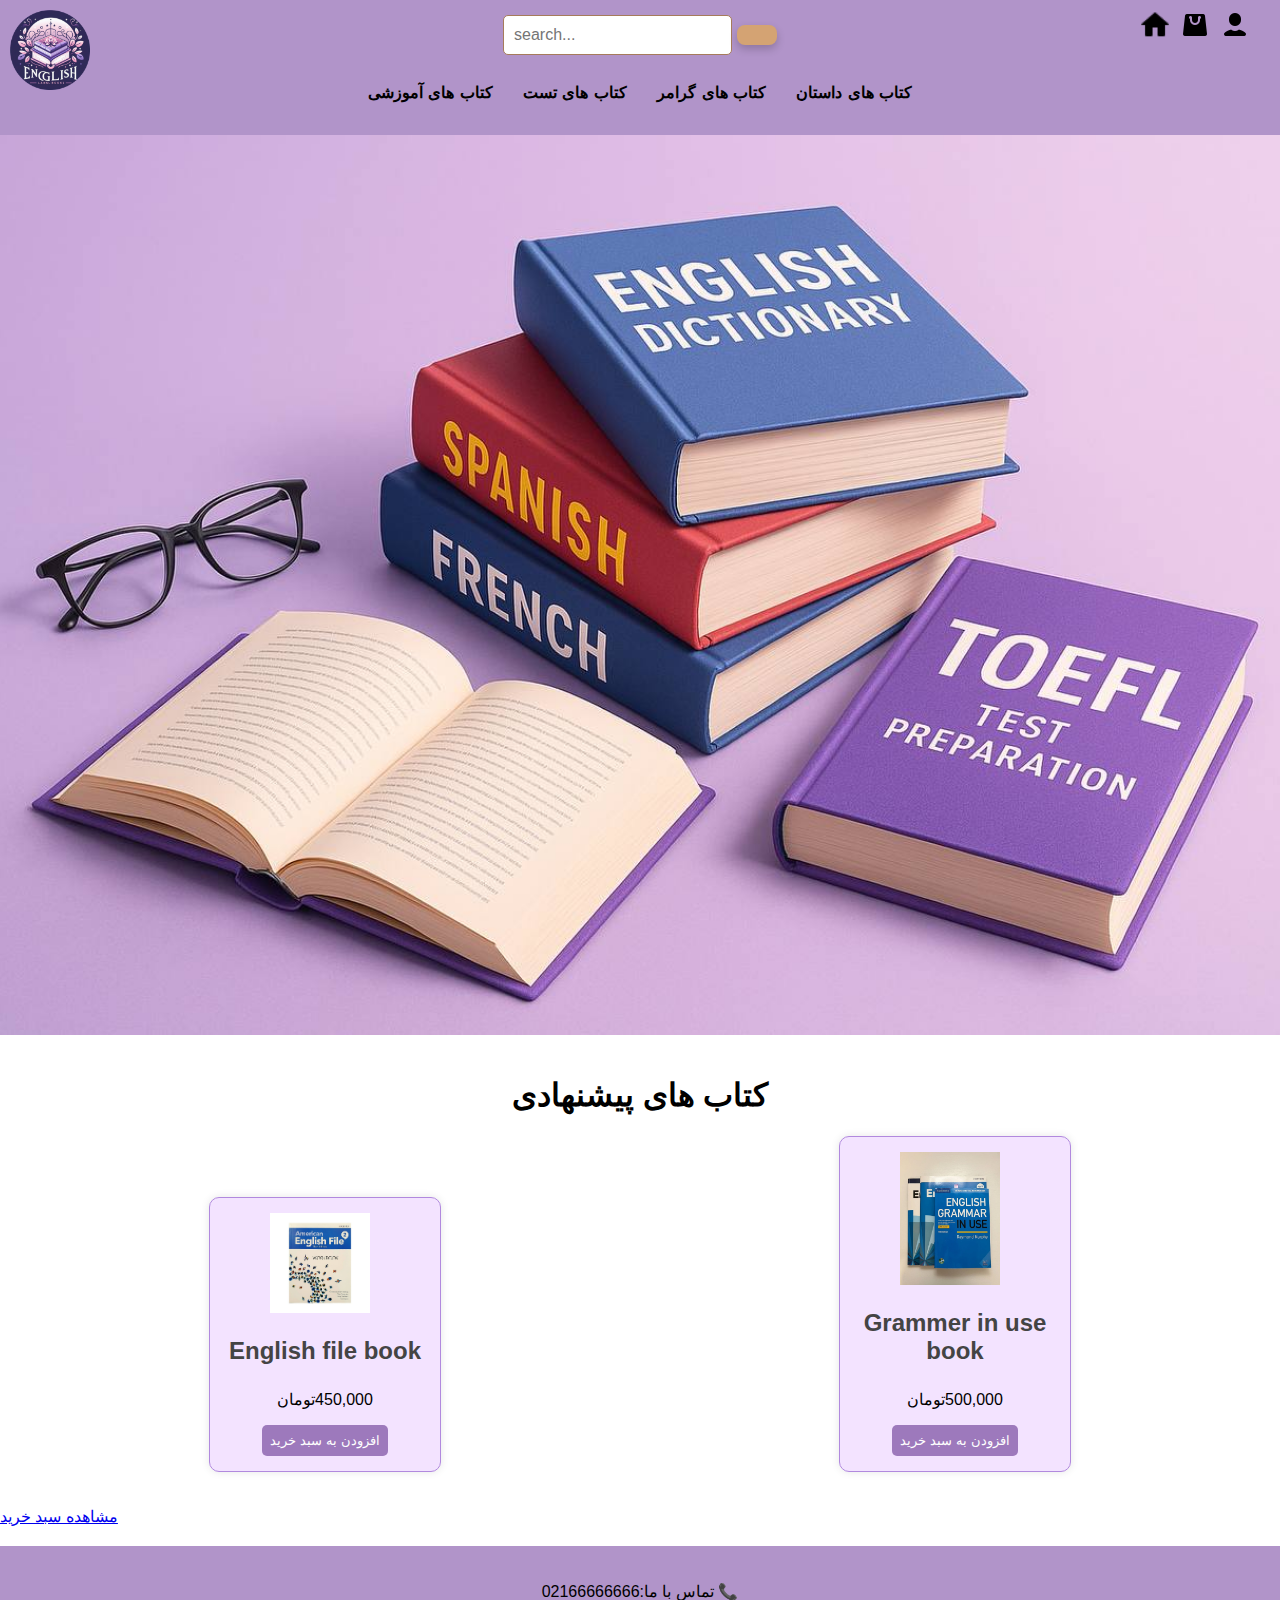
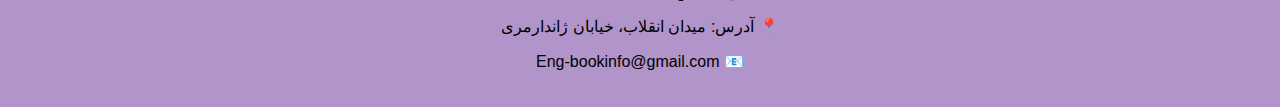
<file: index.html>
<!doctype html>
<html>
<head>
<meta charset="utf-8">
<title>Book Site</title>
<link href="style.css" rel="stylesheet" type="text/css">
</head>

<body>  
  <header class="header">
     <div class="logo">
       <img src="logo book.png" alt="logo">
     </div>
  <!--در سمت راست یه بخش درست میکنه -->
     <div class="right-section">
          <a href="#" class="icon-button"><img src="home.png" alt="home"></a>
          <a href="E:\Uni\HTML\site\shoppingbag.html" class="icon-button"><img src="shoppingbag.png" alt="shop"></a>
          <a href="E:\Uni\HTML\site\form.html" class="icon-button"><img src="person.png" alt="person"></a>
          </div>
  <!-- سرچ -->
     <div class="header-content">
      <div class="search-bar">
       <input type="text" placeholder="search..." class="search-input">
       <button class="search-button"></button>
     </div>

      <!--منو -->
     <nav class="menu">
       <ul>
         <li>کتاب های آموزشی
           <ul class="submenu">
             <li><a href="oxford.html">Oxford English Learning</a></li>
             <li><a href="vocabulary.html">Advanced Vocabulary Guide</a></li>
           </ul>
         </li>

         <li>کتاب های تست
           <ul class="submenu">
             <li><a href="Ielts.html">IELTS Practice Tests</a></li>
             <li><a href="combridge.html">Cambridge Exam Guides</a></li>
           </ul>
         </li>

         <li>کتاب های گرامر
           <ul class="submenu">
             <li><a href="basic.html">Basic English Grammer</a></li>
             <li><a href="perfect.html">Perfect Tenses Explained</a></li>
           </ul>
         </li>

          <li>کتاب های داستان
           <ul class="submenu">
             <li><a href="Harry.html">Harry Potter</a></li>
             <li><a href="Greate.html">The Great Gatsby</a></li>
             <li><a href="pride.html">Pride and prejudice</a></li>
           </ul>
         </li>
       </ul>
     </nav>
     </div>
   </header>

      
    <section class="home">
       <div class="home-container">
       </div>
   </section>
   <!-- بخش جدید شامل عکس یا متن و رنگ بکگراند -->
   <section class="background"></section>
   <div class="products">
     <h1>کتاب های پیشنهادی</h1>
     
    <!-- لیست کتاب ها -->
     <div class="book-list">
       <div class="book">
         <img src="Eng file.jpg" alt="first book" width="120">
         <h2>English file book</h2>
         <p>450,000تومان</p>
         <button onClick="addToCart('English file', 450000 , 'Eng file.jpg')">افزودن به سبد خرید</button>
       </div>
       
       <div class="book">
         <img src="Grammer (1).jpg" alt="second book" width="120">
         <h2>Grammer in use book</h2>
         <p>500,000تومان</p>
         <button onClick="addToCart('Grammer in use', 500000 , 'Grammer (1).jpg')">افزودن به سبد خرید</button>
       </div>
      </div>
    </div>       
    <!-- رفتن به سبد خرید -->
  <a href="shoppingbag.html"> مشاهده سبد خرید </a>
  
    <script>
	<!-- اطلاعات سبد خرید رو از localStorage میخونه -->
	  let cart = JSON.parse(localStorage.getItem('cart')) || [];	  
	 
	<!-- وقتی صدا زده بشه محصول جدید به سبد اضافه میشه -->
	   function addToCart(name,price,image){
		   const existing = cart.find(item => item.name ===name);
		   
	<!-- اگر محصول بوده یدونه اضافه و بیشتر از 5 نمیذاره -->
		   if (existing){
			   if (existing.quantity < 5){
				   existing.quantity += 1;
			   }
	<!-- اگر محصول نبوده اضافه میکنه -->
		   } else {
             cart.push({name: name, price:price , image:image, quantity:1});
		   }
    <!-- سبد رو بروز رسانی میکنه -->
		   localStorage.setItem('cart',JSON.stringify(cart));
		   
	<!-- تعداد رو بروز رسانی میکنه -->
		   updateCartCount();
	   }
	<!-- تعداد آیتم های سبد رو نشون میده -->
	   window.onload = updateCartCount;	   
		   
	</script>
    <!-- تگ فوتر -->
    <footer class="footer">
     <p>تماس با ما:02166666666 📞 </p>
     <p>آدرس: میدان انقلاب، خیابان ژاندارمری 📍 </p>
     <p> Eng-bookinfo@gmail.com 📧 </p>
    </footer>

</body>
</html>
</file>
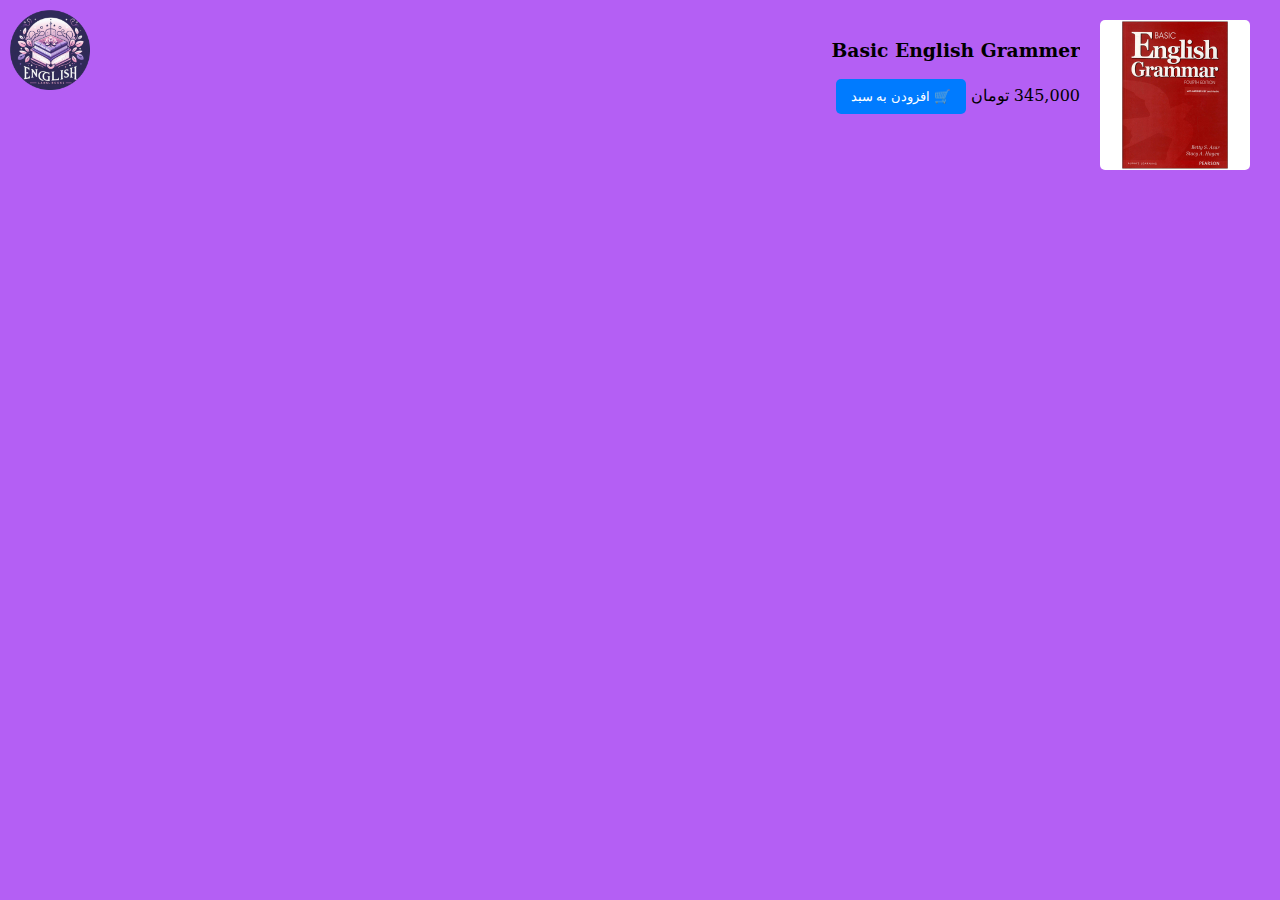
<file: basic.html>
<!doctype html>
<html>
<head>
<meta charset="utf-8">
<title>Basic English Grammer</title>
<link rel="stylesheet" href="style.css">
</head>

<body>
<body class="basic-page">
<header>
    <div class="main-header-content">
        <div class="logo">
            <a href="index.html"><img src="logo book.png" alt="logo"></a>
        </div>
              <div class="menu-item">
        <img src="basic.jpg" alt="pride">
        <div class="menu-item-details">
          <h3>Basic English Grammer</h3>
          <span class="price">345,000 تومان</span>
          <button class="btn-buy" onclick="addToCart('Pride and prejudice', 345000)">🛒   افزودن به سبد </button>
        </div>
      </div>
      <script>
    function addToCart(name, price) {
        let cart = JSON.parse(localStorage.getItem("cart")) || [];
        let item = cart.find(product => product.name === name);
    
        if (item) {
            item.qty += 1; 
        } else {
            cart.push({ name: name, price: price, qty: 1 });
        }
    
        localStorage.setItem("cart", JSON.stringify(cart));
        alert(name + " به سبد خرید اضافه شد ✅");
    }
</script>

</body>
</html>
</file>
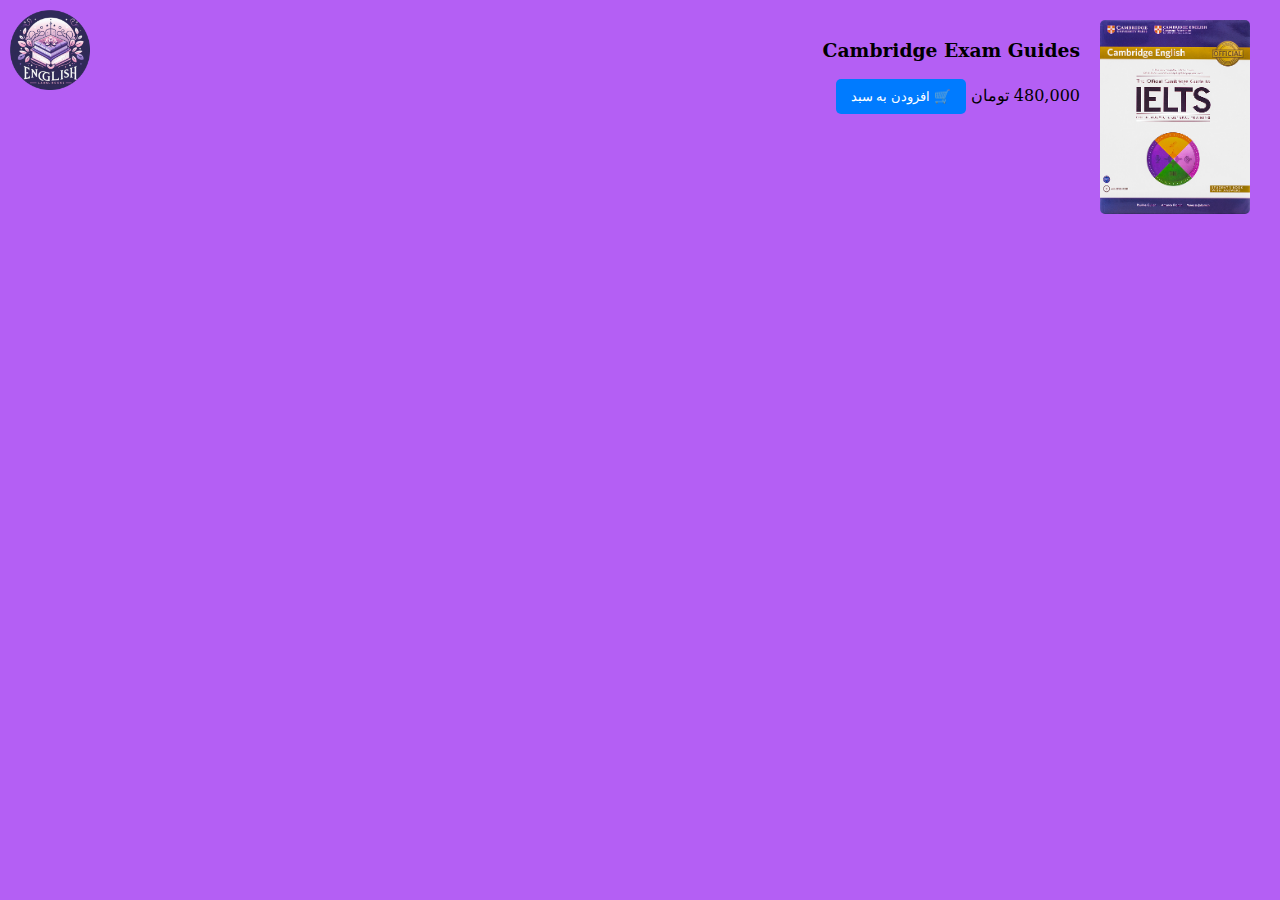
<file: combridge.html>
<!doctype html>
<html>
<head>
<meta charset="utf-8">
<title>Cambridge Exam Guides</title>
<link rel="stylesheet" href="style.css">
</head>

<body>
<body class="combridge-page">
<header>
    <div class="main-header-content">
        <div class="logo">
            <a href="index.html"><img src="logo book.png" alt="logo"></a>
        </div>
              <div class="menu-item">
        <img src="combridge.png" alt="combridge">
        <div class="menu-item-details">
          <h3>Cambridge Exam Guides</h3>
          <span class="price">480,000 تومان</span>
          <button class="btn-buy" onclick="addToCart('Cambridge Exam Guides', 480000)">🛒   افزودن به سبد </button>
        </div>
      </div>
      <script>
    function addToCart(name, price) {
        let cart = JSON.parse(localStorage.getItem("cart")) || [];
        let item = cart.find(product => product.name === name);
    
        if (item) {
            item.qty += 1; 
        } else {
            cart.push({ name: name, price: price, qty: 1 });
        }
    
        localStorage.setItem("cart", JSON.stringify(cart));
        alert(name + " به سبد خرید اضافه شد ✅");
    }
</script>

</body>
</html>
</file>
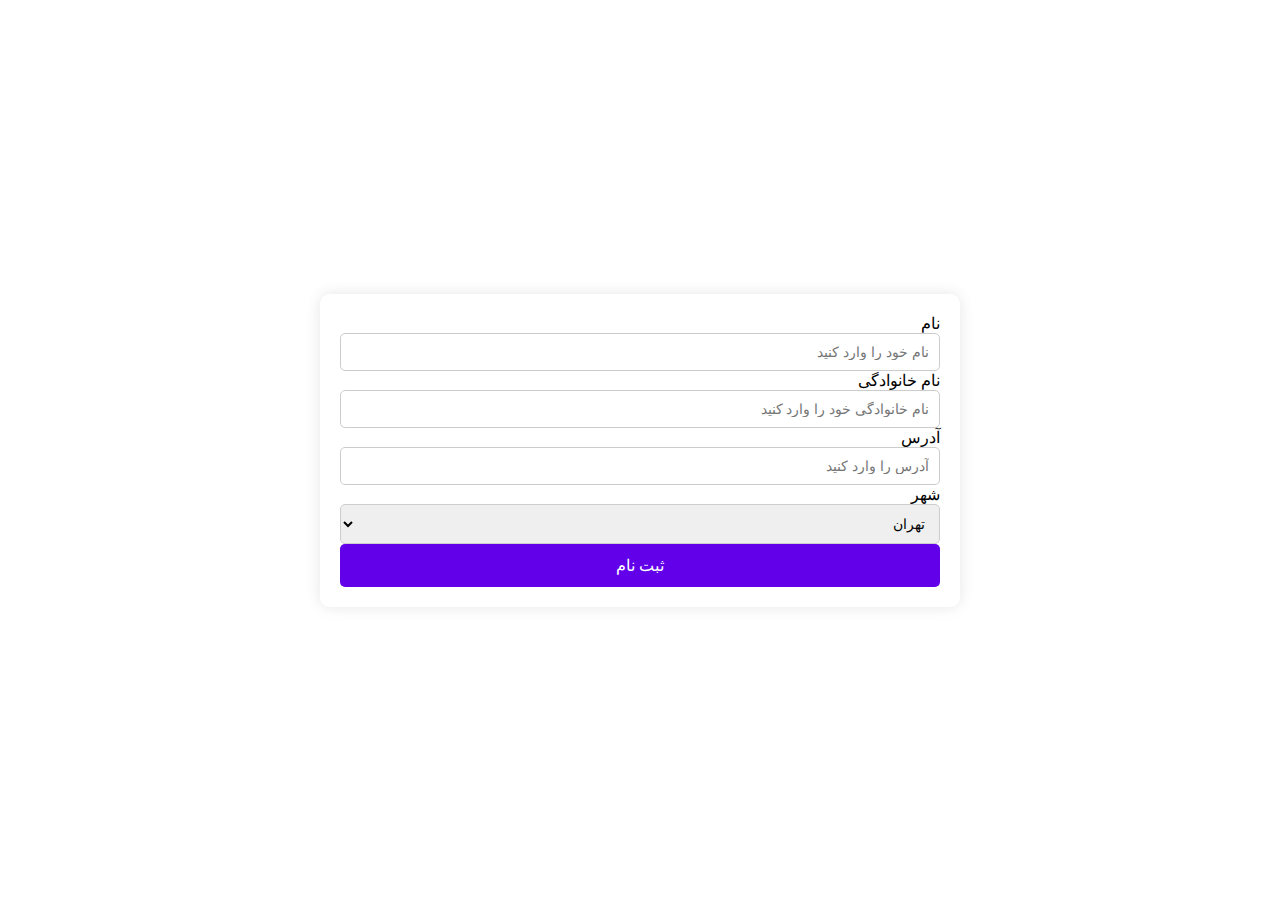
<file: form.html>
<!doctype html>
<html>
<head>
<meta charset="utf-8">
<link href="style.css" rel="stylesheet" type="text/css">
<title>Form</title>
</head>

<body>
<!-- ساختار کلی ص -->
<div class="form-wrapper">
 <div class="form-container">
<!-- وقتی کاربر روی ثبت نام بزنه اجرا میشه -->
  <form onSubmit="return validateForm()">
   <form method="get" action="#">   
<!-- فیلد نام -->
      <label for="name"> نام </label>
       <input type="text" id="fname" maxlength="8" placeholder="نام خود را وارد کنید" onFocus="highlight(this)" onBlur="reset(this)" oninput="toUpperCase()" required>
       
 <!-- فیلد نام خانوادگی -->
      <label for="lname"> نام خانوادگی </label>
       <input type="text" id="lname" maxlength="8" placeholder="نام خانوادگی خود را وارد کنید" oninput="toUpperCase()" required>
       
 <!-- فیلد آدرس -->
       <label for="address"> آدرس </label>
         <input type="text" id="address" maxlength="20" placeholder="آدرس را وارد کنید" required>
         
  <!-- منوی کشویی انتخاب شهر -->
      <label for="city">شهر </label>
     <select name="city">
       <option value="تهران">تهران</option>
       <option value="قزوین">قزوین</option>
       <option value="گیلان">گیلان</option>
     </select>

<!-- دکمه ارسال فرم -->
    <input type="submit" value="ثبت نام">
    </form> </form>
</div>
</div>
<script>
<!-- به حروف بزرگ تبدیل میکنه -->
   function toUpperCase(){
	   const fnameInput = document.getElementById("fname");
	   fnameInput.value = fnameInput.value.toUpperCase();
	   const name = document.getElementById("fname").value.toUpperCase();
   }
   
<!-- وقتی کاربر روی اون فیلد بره رنگش بنفش میشه -->
   function highlight(x) {
	   x.style.backgroundColor="violet";
   }
   
<!-- وقتی کاربر روی اون فیلد بره رنگش بنفش میشه -->
   function reset(x) {
	   x.style.backgroundColor="violet";
   }
   
   <!-- وقتی ثبت نام رو بزنیم پیام میده -->
   function validateform(){
	   alert("اطلاعات با موفقیت ارسال شد")
	   
   }
</script>
</body>
</html>
</file>
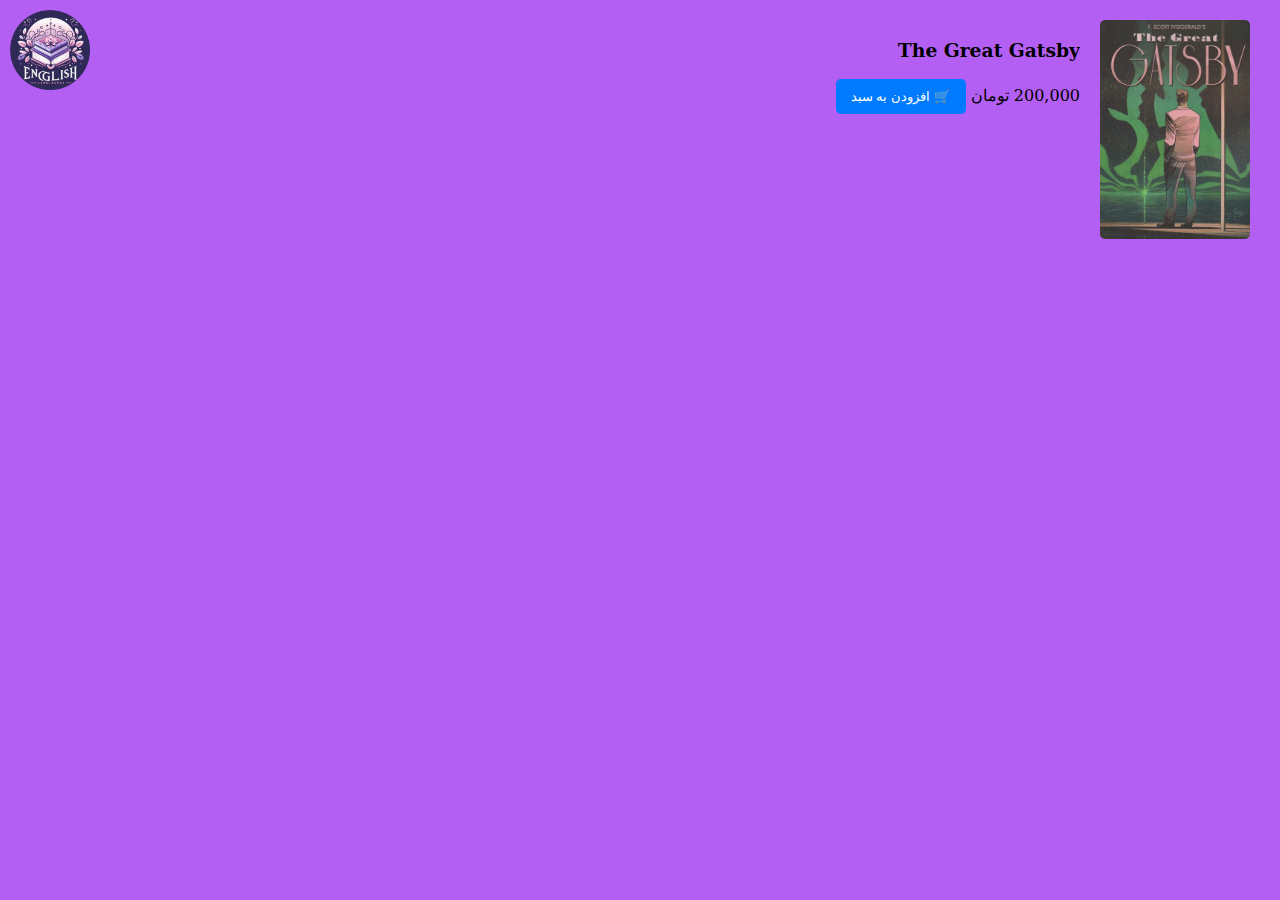
<file: Greate.html>
<!doctype html>
<html>
<head>
<meta charset="utf-8">
<title>The Great Gatsby</title>
<link rel="stylesheet" href="style.css">
</head>

<body>
<body class="greate-page">
<header>
    <div class="main-header-content">
        <div class="logo">
            <a href="index.html"><img src="logo book.png" alt="logo"></a>
        </div>
              <div class="menu-item">
        <img src="Gatsby.jpg" alt="Gatsby">
        <div class="menu-item-details">
          <h3>The Great Gatsby</h3>
          <span class="price">200,000 تومان</span>
          <button class="btn-buy" onclick="addToCart('Great Gatsby', 200000)">🛒   افزودن به سبد </button>
        </div>
      </div>
      <script>
    function addToCart(name, price) {
        let cart = JSON.parse(localStorage.getItem("cart")) || [];
        let item = cart.find(product => product.name === name);
    
        if (item) {
            item.qty += 1; 
        } else {
            cart.push({ name: name, price: price, qty: 1 });
        }
    
        localStorage.setItem("cart", JSON.stringify(cart));
        alert(name + " به سبد خرید اضافه شد ✅");
    }
</script>

</body>
</html>
</file>
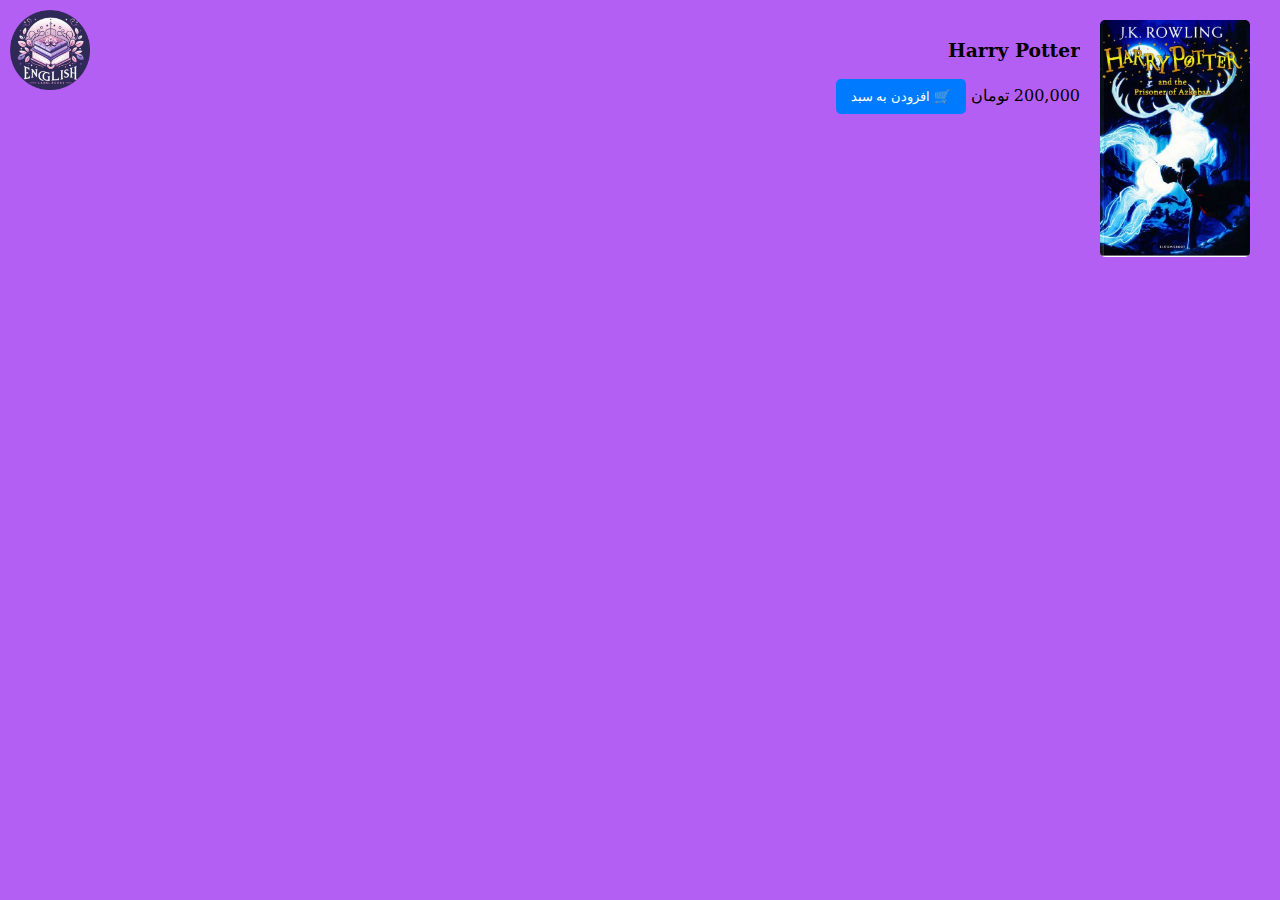
<file: Harry.html>
<!doctype html>
<html>
<head>
<meta charset="utf-8">
<title>Harry</title>
<link rel="stylesheet" href="style.css">
</head>

<body>
<!-- استایل مخصوص این ص -->
<body class="harry-page">
<header>
    <div class="main-header-content">
 <!-- لوگوی سایت-->
        <div class="logo">
            <a href="index.html"><img src="logo book.png" alt="logo"></a>
        </div>
       <div class="menu-item">
 <!-- نمایش عکس کتاب -->
        <img src="harry.jpg" alt="harry">
        <div class="menu-item-details">
 <!-- عنوان کتاب -->
          <h3>Harry Potter</h3>
          <span class="price">200,000 تومان</span>
 <!-- دکمه افزودن به سبد خرید -->
          <button class="btn-buy" onclick="addToCart('Harry Potter', 200000)">🛒   افزودن به سبد </button>
        </div>
      </div>
      <script>
<!-- سبد از حافظه خونده بشه -->
    function addToCart(name, price) {
        let cart = JSON.parse(localStorage.getItem("cart")) || [];
<!-- بررسی میکنه آیا محصول قبلا در سبد بوده یا خیر -->
        let item = cart.find(product => product.name === name);
    
<!-- اگر نبوده با تعداد 1 اضافه میشه -->
        if (item) {
            item.qty += 1; 
        } else {
            cart.push({ name: name, price: price, qty: 1 });
        }
    
<!-- تعداد رو ذخیره و پیام میدهد -->
        localStorage.setItem("cart", JSON.stringify(cart));
        alert(name + " به سبد خرید اضافه شد ✅");
    }
</script>


</body>
</html>
</file>
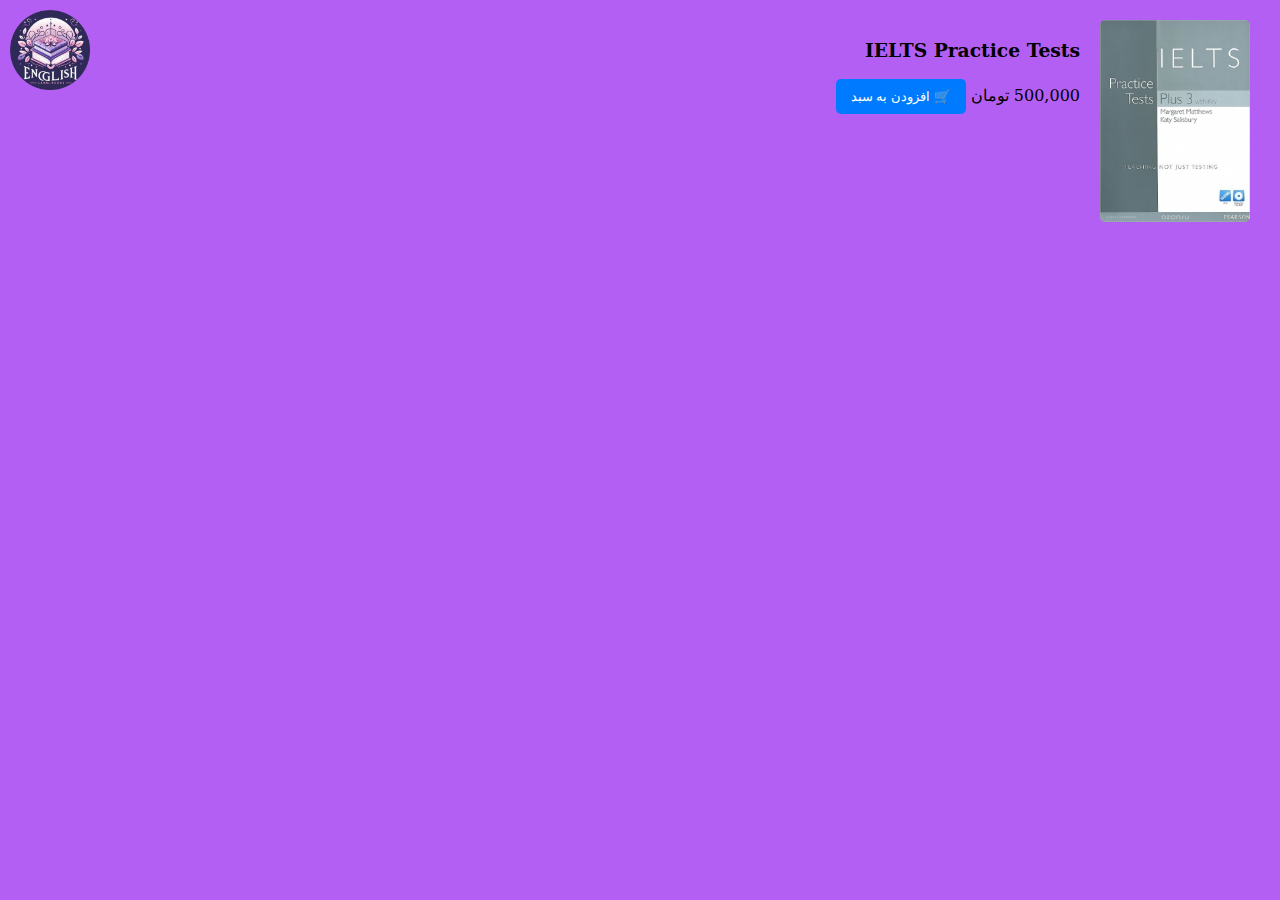
<file: Ielts.html>
<!doctype html>
<html>
<head>
<meta charset="utf-8">
<title>IELTS Practice Tests</title>
<link rel="stylesheet" href="style.css">
</head>

<body>
<body class="Ielts-page">
<header>
    <div class="main-header-content">
        <div class="logo">
            <a href="index.html"><img src="logo book.png" alt="logo"></a>
        </div>
              <div class="menu-item">
        <img src="Ielts.jpg" alt="Ielts">
        <div class="menu-item-details">
          <h3>IELTS Practice Tests</h3>
          <span class="price">500,000 تومان</span>
          <button class="btn-buy" onclick="addToCart('IELTS Practice Tests', 500000)">🛒   افزودن به سبد </button>
        </div>
      </div>
      <script>
    function addToCart(name, price) {
        let cart = JSON.parse(localStorage.getItem("cart")) || [];
        let item = cart.find(product => product.name === name);
    
        if (item) {
            item.qty += 1; 
        } else {
            cart.push({ name: name, price: price, qty: 1 });
        }
    
        localStorage.setItem("cart", JSON.stringify(cart));
        alert(name + " به سبد خرید اضافه شد ✅");
    }
</script>

</body>
</html>
</file>
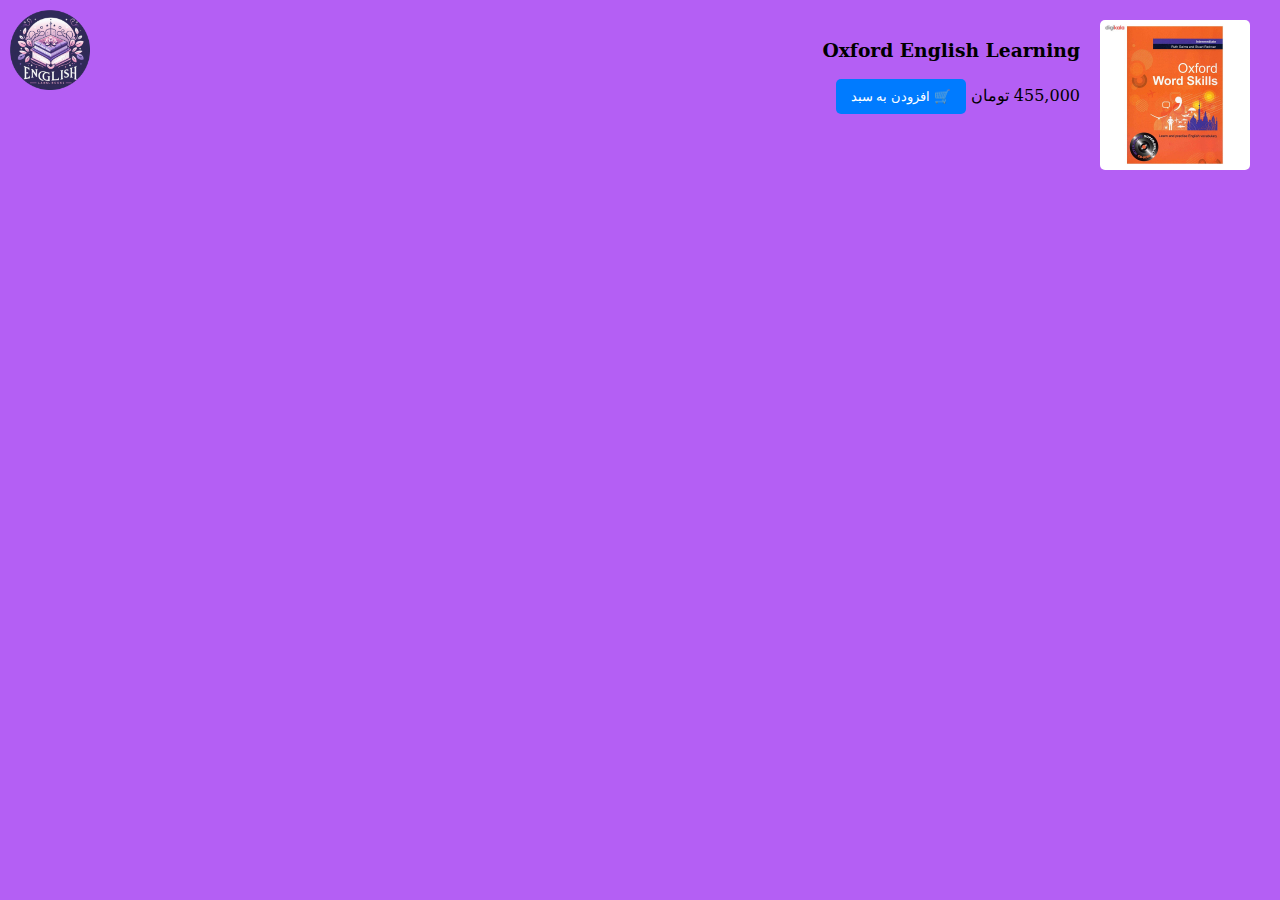
<file: oxford.html>
<!doctype html>
<html>
<head>
<meta charset="utf-8">
<title>Oxford English Learning</title>
<link rel="stylesheet" href="style.css">
</head>

<body>
<body class="oxford-page">
<header>
    <div class="main-header-content">
        <div class="logo">
            <a href="index.html"><img src="logo book.png" alt="logo"></a>
        </div>
              <div class="menu-item">
        <img src="oxford.jpg" alt="combridge">
        <div class="menu-item-details">
          <h3>Oxford English Learning</h3>
          <span class="price">455,000 تومان</span>
          <button class="btn-buy" onclick="addToCart('Cambridge Exam Guides', 455000)">🛒   افزودن به سبد </button>
        </div>
      </div>
      <script>
    function addToCart(name, price) {
        let cart = JSON.parse(localStorage.getItem("cart")) || [];
        let item = cart.find(product => product.name === name);
    
        if (item) {
            item.qty += 1; 
        } else {
            cart.push({ name: name, price: price, qty: 1 });
        }
    
        localStorage.setItem("cart", JSON.stringify(cart));
        alert(name + " به سبد خرید اضافه شد ✅");
    }
</script>

</body>
</html>
</file>
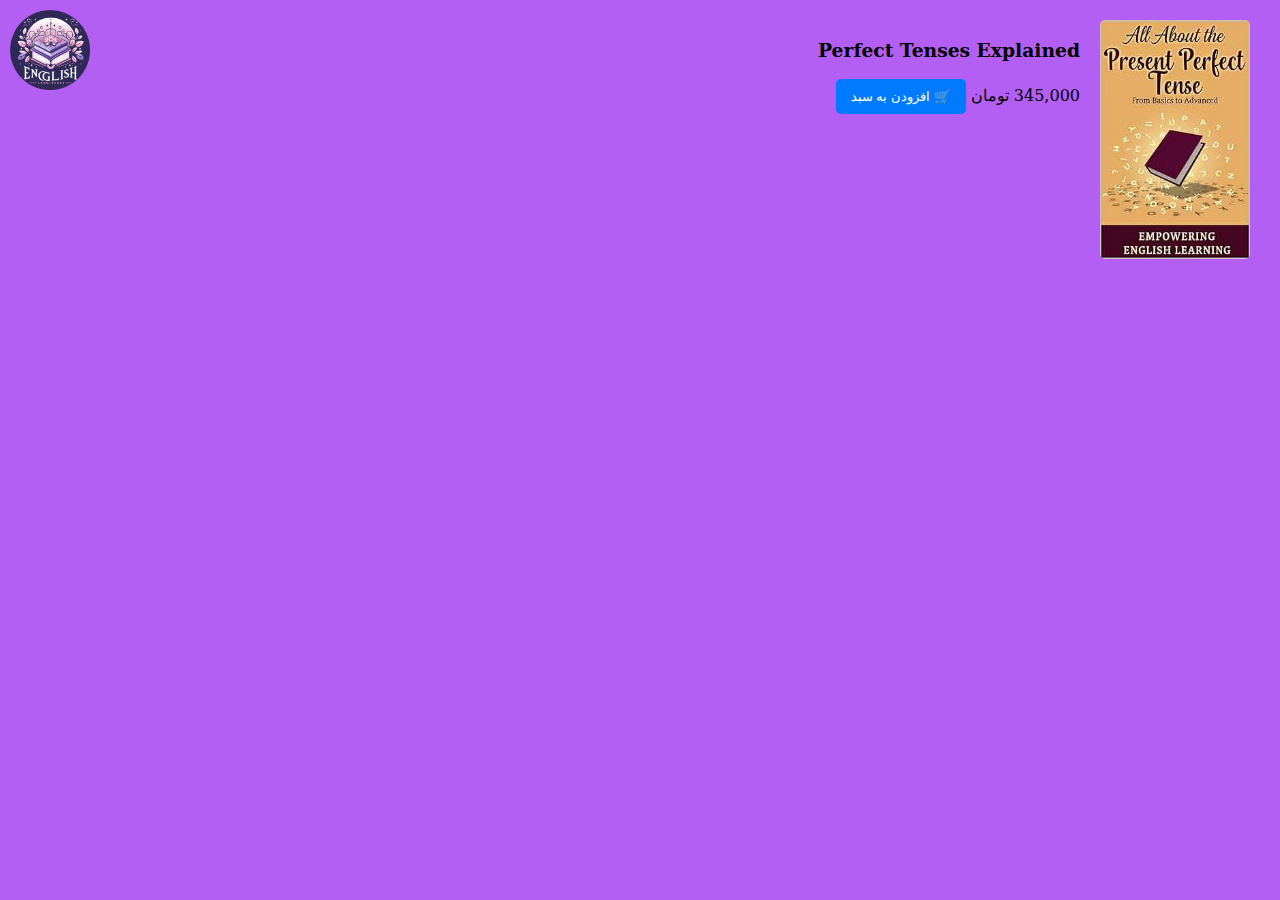
<file: perfect.html>
<!doctype html>
<html>
<head>
<meta charset="utf-8">
<title>Perfect Tenses Explained</title>
<link rel="stylesheet" href="style.css">
</head>

<body>
<body class="perfect-page">
<header>
    <div class="main-header-content">
        <div class="logo">
            <a href="index.html"><img src="logo book.png" alt="logo"></a>
        </div>
              <div class="menu-item">
        <img src="perfect.jpg" alt="perfect">
        <div class="menu-item-details">
          <h3>Perfect Tenses Explained</h3>
          <span class="price">345,000 تومان</span>
          <button class="btn-buy" onclick="addToCart('Perfect Tenses Explained', 345000)">🛒   افزودن به سبد </button>
        </div>
      </div>
      <script>
    function addToCart(name, price) {
        let cart = JSON.parse(localStorage.getItem("cart")) || [];
        let item = cart.find(product => product.name === name);
    
        if (item) {
            item.qty += 1; 
        } else {
            cart.push({ name: name, price: price, qty: 1 });
        }
    
        localStorage.setItem("cart", JSON.stringify(cart));
        alert(name + " به سبد خرید اضافه شد ✅");
    }
</script>

</body>
</html>
</file>
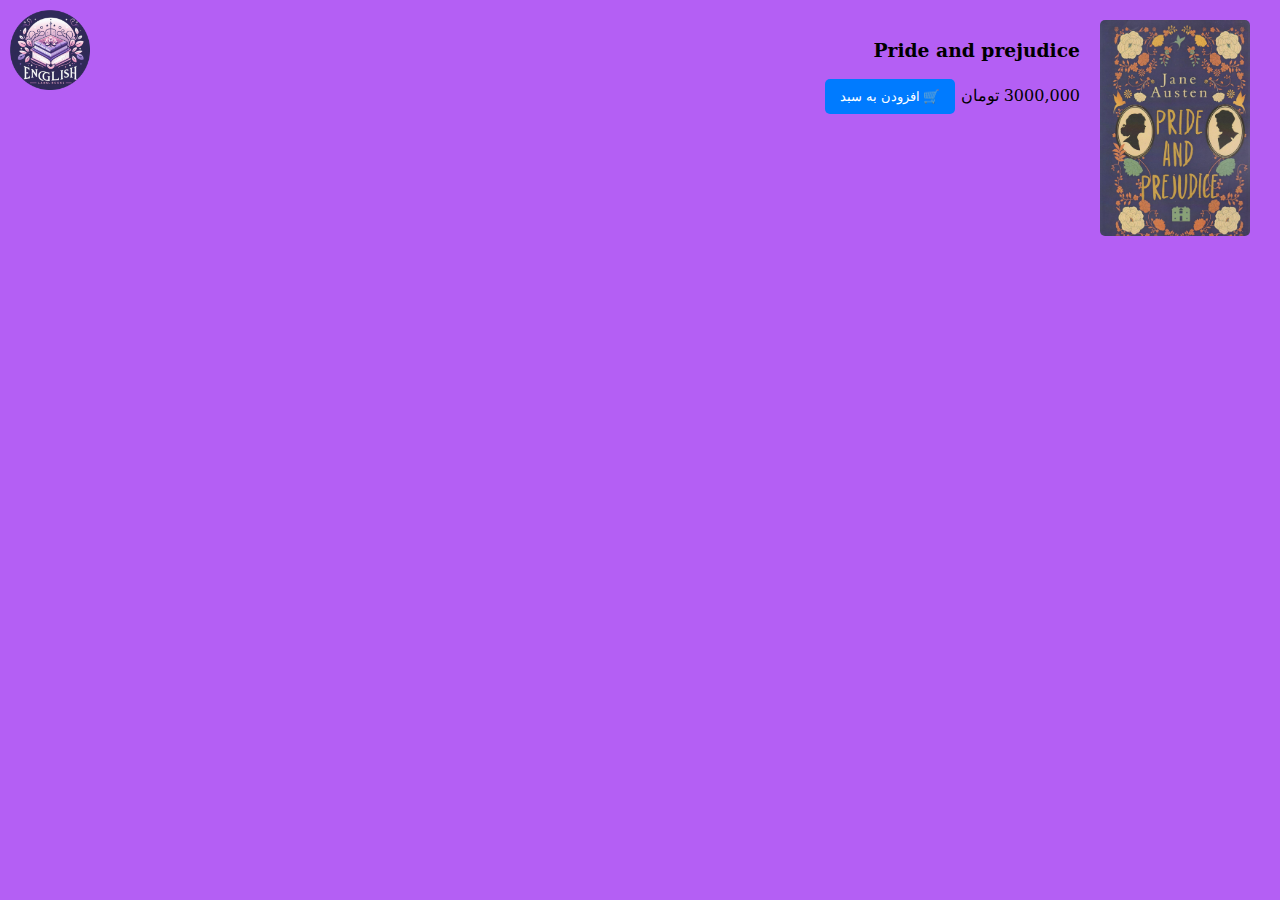
<file: pride.html>
<!doctype html>
<html>
<head>
<meta charset="utf-8">
<title>Pride and prejudice</title>
<link rel="stylesheet" href="style.css">
</head>

<body>
<body class="pride-page">
<header>
    <div class="main-header-content">
        <div class="logo">
            <a href="index.html"><img src="logo book.png" alt="logo"></a>
        </div>
              <div class="menu-item">
        <img src="pride.jpg" alt="pride">
        <div class="menu-item-details">
          <h3>Pride and prejudice</h3>
          <span class="price">3000,000 تومان</span>
          <button class="btn-buy" onclick="addToCart('Pride and prejudice', 300000)">🛒   افزودن به سبد </button>
        </div>
      </div>
      <script>
    function addToCart(name, price) {
        let cart = JSON.parse(localStorage.getItem("cart")) || [];
        let item = cart.find(product => product.name === name);
    
        if (item) {
            item.qty += 1; 
        } else {
            cart.push({ name: name, price: price, qty: 1 });
        }
    
        localStorage.setItem("cart", JSON.stringify(cart));
        alert(name + " به سبد خرید اضافه شد ✅");
    }
</script>

</body>
</html>
</file>
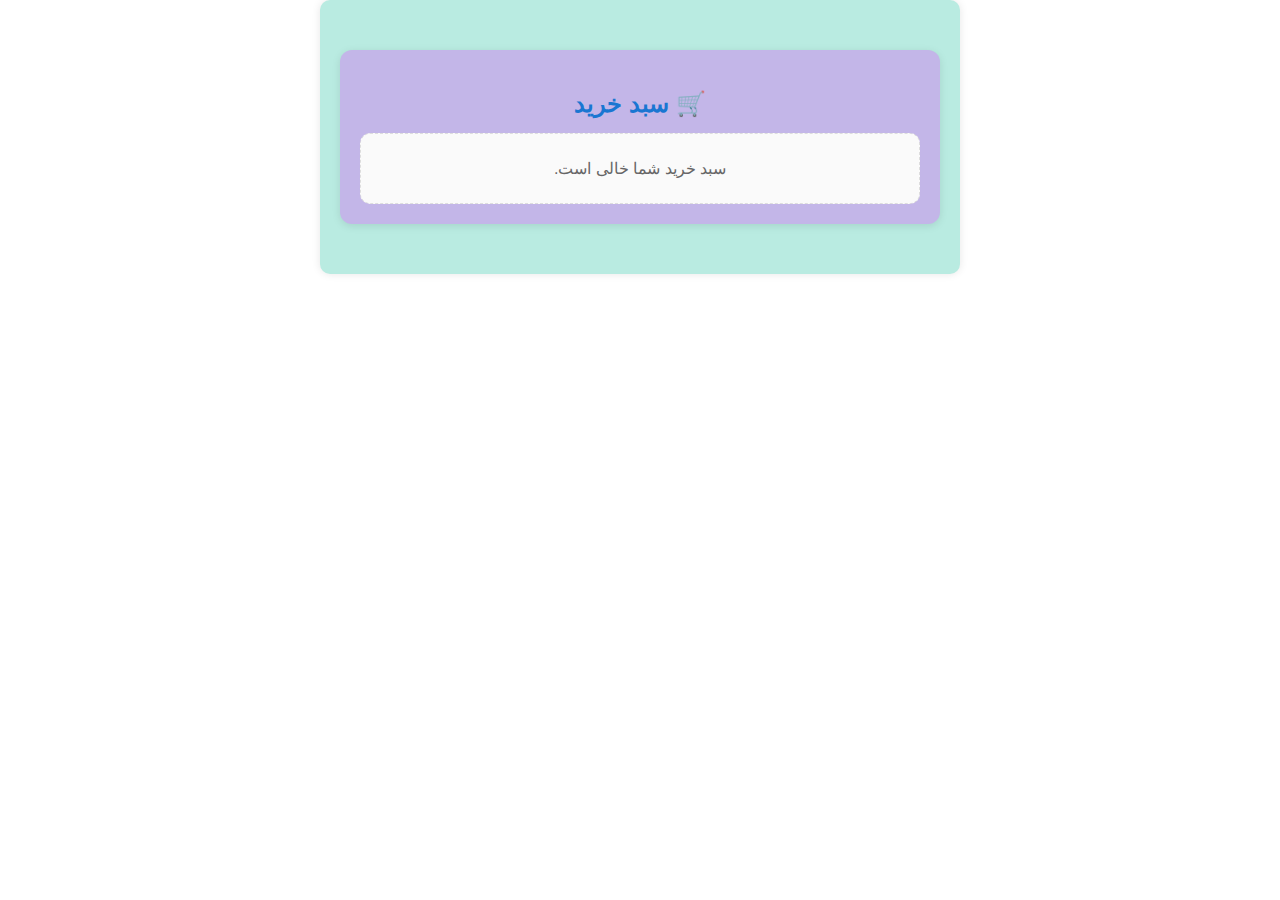
<file: shoppingbag.html>
<!doctype html>
<html>
<head>
<meta charset="utf-8">
<link href="style.css" rel="stylesheet" type="text/css">
<title>Shopping Bag</title>
</head>

<body>
<!-- بخش هایی ها سبد خرید داخلشونه -->
 <div class="cart-container"> 
   <section class="cart-section">
    <h2>🛒 سبد خرید</h2>

 <!-- پیام وقتی سبد خرید خالیه -->
    <div id="cart-empty" class="cart-empty">سبد خرید شما خالی است.</div>
 <!--جدول نمایش محصولات -->
 <!-- اول مخفیه وقتی اضافه شه نشون میده -->
    <table id="cart-table" class="cart-table" style="display:none">
    
 <!-- عنوان های جدول مثل قیمت و تعداد -->
      <thead>
        <tr>
          <th>کتاب</th>
          <th>قیمت (تومان)</th>
          <th>تعداد</th>
          <th>جمع آیتم</th>
          <th>حذف</th>
        </tr>
      </thead>
      
  <!-- بدنه جدول اطلاعات واقعی رو نشون میده -->
      <tbody id="cart-body"></tbody>
    </table>

  <!--مجموع کل قیمت ها اول مخفی بعد نشون میده -->
    <div id="cart-total" class="cart-total" style="display:none">
      <p><strong>مجموع کل: <span id="total-price">0</span> تومان</strong></p>
   <!-- دکمه حف و پرداخت -->
      <div class="cart-actions">
        <button id="btn-clear" class="btn-clear">حذف همه</button>
        <a href="checkout.html" class="checkout-btn">پرداخت</a>
      </div>
    </div>
  </section>

  <script>
  <!-- ذخیره و خواندن سبد خرید از مرورگر -->
    let cart = JSON.parse(localStorage.getItem('cart')) || [];
    const save = () => localStorage.setItem('cart', JSON.stringify(cart));
  <!-- عدد ها رو خوانا نشون میده با کاما */
    const fmt  = n => Number(n||0).toLocaleString();

 <!-- تابع نمایش سبد خرید -->
    function render() {
		
 <!-- اینها با اطلاعات سبد خرید پر میشن -->
      const empty = document.getElementById('cart-empty');
      const table = document.getElementById('cart-table');
      const totalBox = document.getElementById('cart-total');
      const tbody = document.getElementById('cart-body');

<!-- اگر سبد خالی باشه جدول و قیمت مخفی میشن-->
      if (!cart.length) {
        empty.style.display = 'block';
        table.style.display = 'none';
        totalBox.style.display = 'none';
        document.getElementById('total-price').textContent = '0';
        return;
      }
<!-- اگر سبد پر باشه پیام سبد خالیه مخفی و جدول و قیمت رو نشون میده -->
      empty.style.display = 'none';
      table.style.display = '';
      totalBox.style.display = '';

<!-- جمع قیمت ها -->
      tbody.innerHTML = '';
      let total = 0;
	  
<!-- قیمت کل محصول حساب میشه -->
      cart.forEach((item, i) => {
        const line = item.price * item.qty;
        total += line;

<!-- یه ردیف جدید تو جدول ساخته میشه -->
        tbody.insertAdjacentHTML('beforeend', `
          <tr>
<!-- اسم کتاب رو نشون میده -->
            <td>${item.name}</td>
<!-- قیمت کتاب رو نشون میده -->
            <td>${fmt(item.price)}</td>
<!-- کنترل تعداد محصول-->
            <td>
              <div class="qty-controls">
<!-- دکمه کم کردن -->
                <button class="btn-qty" onclick="dec(${i})">−</button>
                <input class="qty-input" type="number" min="1" value="${item.qty}" onchange="setQty(${i}, this.value)"/>
<!-- دکمه اضافه کردن -->
                <button class="btn-qty" onclick="inc(${i})">+</button>
              </div>
            </td>
<!-- قیمت کل -->
            <td>${fmt(line)}</td>
<!-- دکمه حذف محصول -->
            <td><button class="btn-remove" onclick="removeItem(${i})">✕</button></td>
          </tr>
        `);
      });

<!-- مجموع قیمت کل سبد رو نشون میده -->
      document.getElementById('total-price').textContent = fmt(total);
      save();
    }

<!-- تابع افزایش تعداد با i یدونه اضافه میشه -->
    function inc(i){ cart[i].qty++; render(); }
<!-- تابع کاهش یکی از محصول کم میشه -->
    function dec(i){ cart[i].qty--; if(cart[i].qty<=0) cart.splice(i,1); render(); }
<!-- مقدار توسط کاربر وارد میشه -->
    function setQty(i, val){
      const q = parseInt(val,10);
<!-- اگر عدد معتبر نبود حذف میشه اگر معتبر بود اضافه میشه -->
      if (isNaN(q) || q<=0) { cart.splice(i,1); } else { cart[i].qty = q; }
      render();
    }
<!-- تابع حذف محصول و بروز رسانی -->
    function removeItem(i){ cart.splice(i,1); render(); }

<!-- دکمه پاک کردن کل سبد که ص بروز رسانی مسشه -->
    document.getElementById('btn-clear').addEventListener('click', () => {
      cart = [];
      render();
    });

    render();
  </script>
			
</body>
</html>
</file>
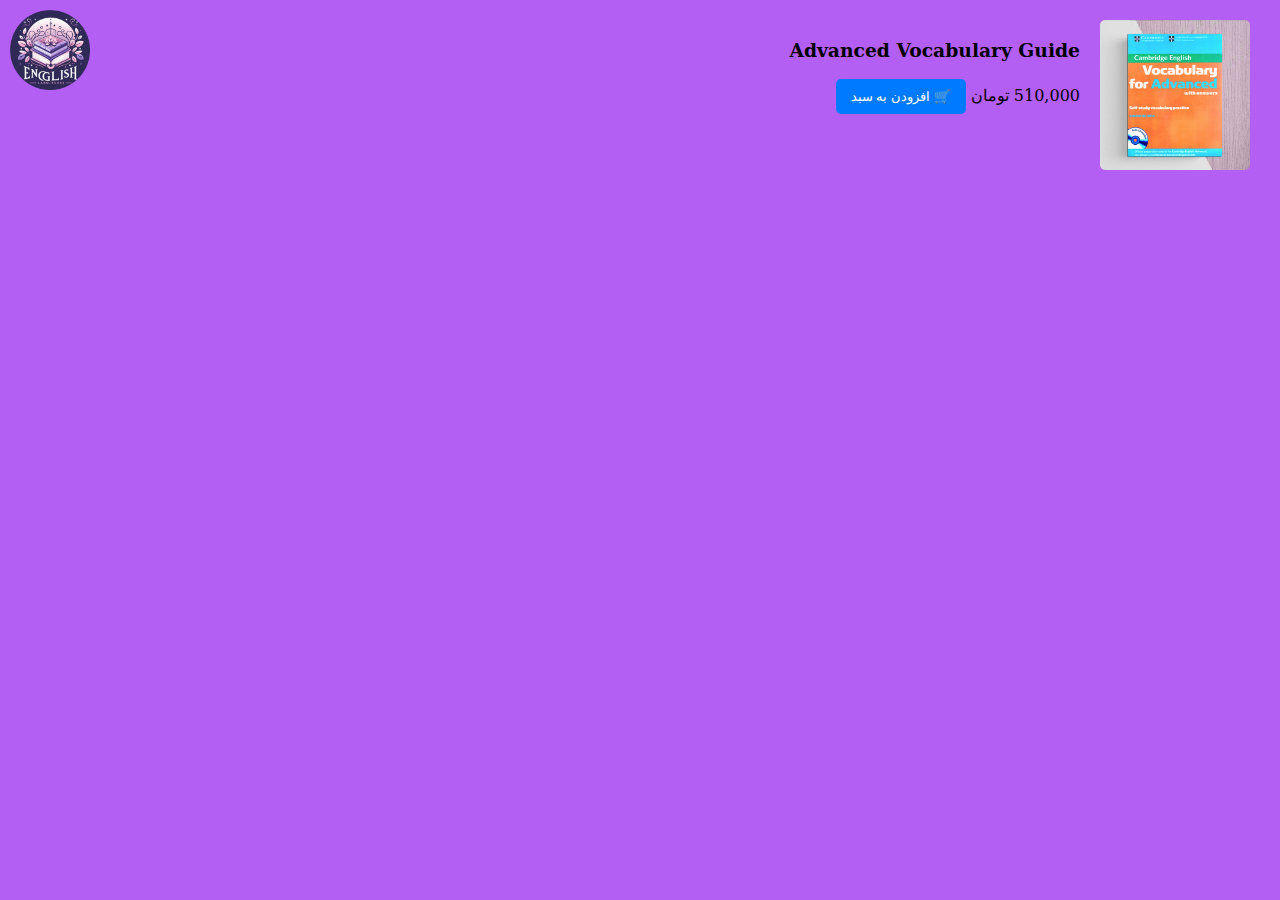
<file: vocabulary.html>
<!doctype html>
<html>
<head>
<meta charset="utf-8">
<title>Advanced Vocabulary Guide</title>
<link rel="stylesheet" href="style.css">

</head>

<body>
<body class="vocabulary-page">
<header>
    <div class="main-header-content">
        <div class="logo">
            <a href="index.html"><img src="logo book.png" alt="logo"></a>
        </div>
              <div class="menu-item">
        <img src="vocabulary.jpg" alt="combridge">
        <div class="menu-item-details">
          <h3>Advanced Vocabulary Guide</h3>
          <span class="price">510,000 تومان</span>
          <button class="btn-buy" onclick="addToCart('Advanced Vocabulary Guide', 510000)">🛒   افزودن به سبد </button>
        </div>
      </div>
      <script>
    function addToCart(name, price) {
        let cart = JSON.parse(localStorage.getItem("cart")) || [];
        let item = cart.find(product => product.name === name);
    
        if (item) {
            item.qty += 1; 
        } else {
            cart.push({ name: name, price: price, qty: 1 });
        }
    
        localStorage.setItem("cart", JSON.stringify(cart));
        alert(name + " به سبد خرید اضافه شد ✅");
    }
</script>

</body>
</html>
</file>
<file: style.css>
@charset "utf-8";
/* CSS Document */
/* استایل کل بادی */
body{
	margin:0;
	padding:0;
	font-family:"Gill Sans", "Gill Sans MT", "Myriad Pro", "DejaVu Sans Condensed", Helvetica, Arial, sans-serif;
}

/* استایل هدر */
.header{
	background-color:rgba(157, 121, 188, 0.8);
	position:relative;
	display:flex;
	justify-content:space-between;
	padding:15px 20px;
	z-index:10;
	align-items:center;
}

/* تصویر بکگراند */
.background{
	background:url(background.jpg) no-repeat center center;
	position:relative;
	background-size:cover;
	top:100%;
	width:100%;
	height:100vh;
}

/* لوگو */
.logo{
	position:absolute;
	top:10px;
	left:10px;
}

.logo img{
	width:80px;
}

/* آیکن های سمت راست */
.right-section{
	justify-content:right;
	margin-left:10px;
	display:flex;
	position:absolute;
	right:20px;
	top:10px;
}

.icon-button img{
	width:30px;
	height:30px;
	opacity:1;
	transition:opacity 0.3s ease-in-out;
}

.icon-button img:hover{
	opacity:0.5;
} 

/* محتویات داخل هدر */
.header-content{
	display:flex;
	flex-direction:column;
	align-items:center;
	justify-content:center;
	flex:1;
}

/* سرچ */
.search-bar{
	display:flex;
	align-items:center;
	justify-content:center;
	margin-bottom:10px;
}

.search-input{
	font-size:16px;
	border-radius:5px;
	border:1px solid #A67B5B;
	text-align:left;
	direction:ltr;
	padding:10px;
}

.search-button{
	background-color:#D4A373;
	border:none;
	margin-left:5px;
	border-radius:8px;
	padding:10px 20px;
	cursor:pointer;
	box-shadow:0 4px 8px rgba(0, 0, 0, 0.2);
	transition:all 0.3s ease-in-out;
}

.search-button:hover{
	background-color:#C08E6F;
	transform:scale(1,0.5);
}

/* فرم ثبت نام */
.form-wrapper{
	height:100vh;
	display:flex;
	justify-content:center;
	align-items:center;
}

/* ظاهر کلی فرم */
.form-container{
	width:600px;
	padding:20px;
	display:flex;
	flex-direction:column;
	align-items:center;
	border-radius:10px;
	box-shadow:0px 0px 15px rgba(0, 0, 0, 0.1);
	direction:rtl;
	text-align:right;
	gap:15px;
}

/* فرم از هر طرف فاصله مساوی داشته باشه */
.form{
	margin:auto;
}

/* نوشته های داخل فرم */
input, select{
	width:100%;
	padding:10px;
	font-size:14px;
	border:1px solid #ccc;
	border-radius:5px;
	box-sizing:border-box;
}

/* عنوان هر فیلد مرتب باشه */
lable{
	display:block;
	margin-bottom:5px;
	font-weight:bold;
	color:#444;
}

/* کاربر هرچی بنویسه له حروف بزرگ تیدیل میشه */
#fname {
	text-transform:uppercase;
}

/* دکمه فرم ثبت نام */
input[type="submit"]{
	background-color:#6200ea;
	color:white;
	padding:12px;
	border:none;
	border-radius:5px;
	cursor:pointer;
	font-size:16px;
	width:100%;
}

/* وقتی بریم رو دکمه */
input[type="submit"]:hover{
	background-color:#4b0082;
}

/* ظاهر کلی سبد خرید */
.book, .cart-container{
	max-width:600px;
	background:#B9EBE1;
	direction:rtl;
	margin:auto;
	padding:20px;
	margin-bottom:20px;
	border-radius:10px;
	box-shadow:0 0 8px rgba(0,0,0,0.1);
}


/* ظاهر هر آیتم در سبد خرید */
.book, .cart-item {
	border:1px solid #B189DE;
	padding:15px;
	margin-bottom:15px;
	background-color:#D8BCDC;
}

/* دکمه سبد خرید */
button {
	background:#007bff;
	color:white;
	border:none;
	padding:10px 15px;
	border-radius:5px;
	cursor:pointer;
}

/* وقتی میریم روی دکمه */
button:hover {
	background:#0056b3;
}

/* فاصله تصویر */
img {
	margin-right:10px;
}

/* هر آیتم لیست از هم فاصله بگیرن */
li {
	margin:8px 0;
}

/*عنوان ها مثل تیتر */
h2{
	text-align:center;
	margin-bottom:25px;
	color:#444;
}

/* کل سبد خرید */
.cart-section {
  max-width: 900px;
  margin: 30px auto;
  padding: 20px;
  background: #C3B6E8;
  border-radius: 12px;
  box-shadow: 0 2px 8px rgba(0,0,0,0.1);
}

/* تیتر داخل سبد خرید */
.cart-section h2 {
	text-align:center;
	color:#1976d2;
	margin-bottom:15px;
	}

/* وقتی سبد خرید خالیه */ 
.cart-empty {
  text-align:center;
  color:#666;
  padding:25px 10px;
  background:#fafafa;
  border:1px dashed #ddd;
  border-radius:10px;
}

/* جدول یبد خرید */
.cart-table {
  width:100%;
  border-collapse:collapse;
  margin-top:20px;
  background: #fff;
  border-radius:8px;
  overflow:hidden;
  box-shadow: 0 2px 6px rgba(0,0,0,0.1);
}

/* سلول های جدول */
.cart-table th, .cart-table td {
  padding: 12px;
  text-align: center;
  border-bottom: 1px solid #ddd;
}

/* عنوان جدول سبد خرید مثل قیمت و تعداد */
.cart-table th {
  background: #f4f4f4;
  font-weight: bold;
}

/* دکمه های + و - */
.qty-controls {
	display:flex;
	align-items:center;
	justify-content:center;
	gap:5px;
	}
	
	/* تعداد محصول */
.qty-input {
  width:40px;
  text-align:center;
  border:1px solid #ccc;
  border-radius:4px;
  padding:4px;
}

/* رنگ دکمه ها */
.btn-qty, .btn-remove, .btn-clear, .checkout-btn {
  border:none;
  padding:6px 10px;
  border-radius:6px;
  cursor:pointer;
  transition: background 0.3s ease, transform 0.2s ease;
  color:#fff;
}

/* دکمه های  و ثبت سفارش و حذف و + و - */
.btn-qty { background:#9e9e9e; }
.btn-qty:hover { background:#7e7e7e; transform: scale(1.1); }
.btn-remove { background:#e53935; }
.btn-remove:hover { background:#c62828; transform: scale(1.1); }
.btn-clear { background:#9e9e9e; }
.btn-clear:hover { background:#7e7e7e; transform: scale(1.1); }
.checkout-btn { background:#4caf50; }
.checkout-btn:hover { background:#388e3c; transform: scale(1.1); }

/* مجموع قیمت سبد خرید */
.cart-total {
  margin-top: 15px;
  font-size: 16px;
  text-align: left;
  padding: 10px;
  background: #fafafa;
  border: 1px solid #ddd;
  border-radius: 6px;
}

/* دکمه ها */
.cart-actions {
  margin-top: 10px;
  display: flex;
  gap: 10px;
  justify-content:center;
}
 /* کتاب هری پاتر */
.harry-page {
	background-color:#B45FF4;
	direction:rtl;
	font-family:Constantia, "Lucida Bright", "DejaVu Serif", Georgia, serif;
	padding:20px;
}

.menu-item img {
	width:150px;
	float:right;
	margin-left:20px;
	border-radius:5px;
}

.menu-item-details {
	overflow:hidden;
}
/* کتاب gatsby */
.greate-page {
	background-color:#B45FF4;
	direction:rtl;
	font-family:Constantia, "Lucida Bright", "DejaVu Serif", Georgia, serif;
	padding:20px;
}

.menu-item img {
	width:150px;
	float:right;
	margin-left:20px;
	border-radius:5px;
}

.menu-item-details {
	overflow:hidden;
}

/* کتاب pride */
.pride-page {
	background-color:#B45FF4;
	direction:rtl;
	font-family:Constantia, "Lucida Bright", "DejaVu Serif", Georgia, serif;
	padding:20px;
}

.menu-item img {
	width:150px;
	float:right;
	margin-left:20px;
	border-radius:5px;
}

.menu-item-details {
	overflow:hidden;
}

/* کتاب basic eng */
.basic-page {
	background-color:#B45FF4;
	direction:rtl;
	font-family:Constantia, "Lucida Bright", "DejaVu Serif", Georgia, serif;
	padding:20px;
}

.menu-item img {
	width:150px;
	float:right;
	margin-left:20px;
	border-radius:5px;
}

.menu-item-details {
	overflow:hidden;
}

/* کتاب perfect Tence*/
.perfect-page {
	background-color:#B45FF4;
	direction:rtl;
	font-family:Constantia, "Lucida Bright", "DejaVu Serif", Georgia, serif;
	padding:20px;
}

.menu-item img {
	width:150px;
	float:right;
	margin-left:20px;
	border-radius:5px;
}

.menu-item-details {
	overflow:hidden;
}

/* کتاب Ielts*/
.Ielts-page {
	background-color:#B45FF4;
	direction:rtl;
	font-family:Constantia, "Lucida Bright", "DejaVu Serif", Georgia, serif;
	padding:20px;
}

.menu-item img {
	width:150px;
	float:right;
	margin-left:20px;
	border-radius:5px;
}

.menu-item-details {
	overflow:hidden;
}

/* کتاب combridge*/
.combridge-page {
	background-color:#B45FF4;
	direction:rtl;
	font-family:Constantia, "Lucida Bright", "DejaVu Serif", Georgia, serif;
	padding:20px;
}

.menu-item img {
	width:150px;
	float:right;
	margin-left:20px;
	border-radius:5px;
}

.menu-item-details {
	overflow:hidden;
}

/* کتاب oxford*/
.oxford-page {
	background-color:#B45FF4;
	direction:rtl;
	font-family:Constantia, "Lucida Bright", "DejaVu Serif", Georgia, serif;
	padding:20px;
}

.menu-item img {
	width:150px;
	float:right;
	margin-left:20px;
	border-radius:5px;
}

.menu-item-details {
	overflow:hidden;
}

/* کتاب vocabulary*/
.vocabulary-page {
	background-color:#B45FF4;
	direction:rtl;
	font-family:Constantia, "Lucida Bright", "DejaVu Serif", Georgia, serif;
	padding:20px;
}

/* ظاهر تصویر کتاب */
.menu-item img {
	width:150px;
	float:right;
	margin-left:20px;
	border-radius:5px;
}

/* اضافه شدن اضافه های متن */
.menu-item-details {
	overflow:hidden;
}
/* لیست اصلی منو */
.menu>ul{
	list-style:none;
	display:flex;
	justify-content:center;
	margin:0;
	padding:0;
	position:relative;
}

/* خوده منو */
.menu>ul>li{
	position:relative;
	font-family:Constantia, "Lucida Bright", "DejaVu Serif", Georgia, serif;
	font-weight:bold;
	padding:10px 15px;
	color:#000000;
	cursor:pointer;
}

/* ظاهر زیر منو */
.submenu{
	display:none;
	position:absolute;
	top:100%;
	left:0;
	background-color:rgba(242,224,255,0.9);
	padding:10px;
	border-radius:5px;
	z-index:99;
}

/* هنگام هاور زیر منو */
.menu>ul>li:hover .submenu{
	display:block;
}

/* افکت روی متن زیر منو */
.submenu>li:hover{
	background-color:#E6CCFF;
	font-weight:bold;
	color:#6D7545;
}

/* ظاهر معمولی زیر منو ها */
.submenu>li{
	color:#7D5A50;
	font-size:18px;
	transition:all 0.3s ease-in-out;
}

/* محصولات */
.products{
	text-align:center;
	padding:20px;
}

/* ظاهر کلی لیست کتاب ها */
.book-list{
	display:flex;
	justify-content:center;
	gap:20px
}

/* استایل هر کتاب */
.book{
	background-color:rgba(242,224,255,0.9);
	padding:15px;
	border-radius:10px;
	text-align:center;
	width:200px;
}

/* تصویر کتاب */
.book img{
	width:100px;
}

/* دکمه افزودن به سبد خرید */
.book button{
	background-color:#9D79BC;
	color:white;
	border:none;
	padding:8px;
	border-radius:5px;
	cursor:pointer;
}

/* وقتی ماوس روی دکمه میره */
.book button:hover{
	background-color:#7C4A99;
}

/* ویژگی فوتر */
.footer{
	background-color:rgba(157,121,188,0.8);
	color:black;
	text-align:center;
	padding:20px;
	margin-top:20px;
}
</file>
